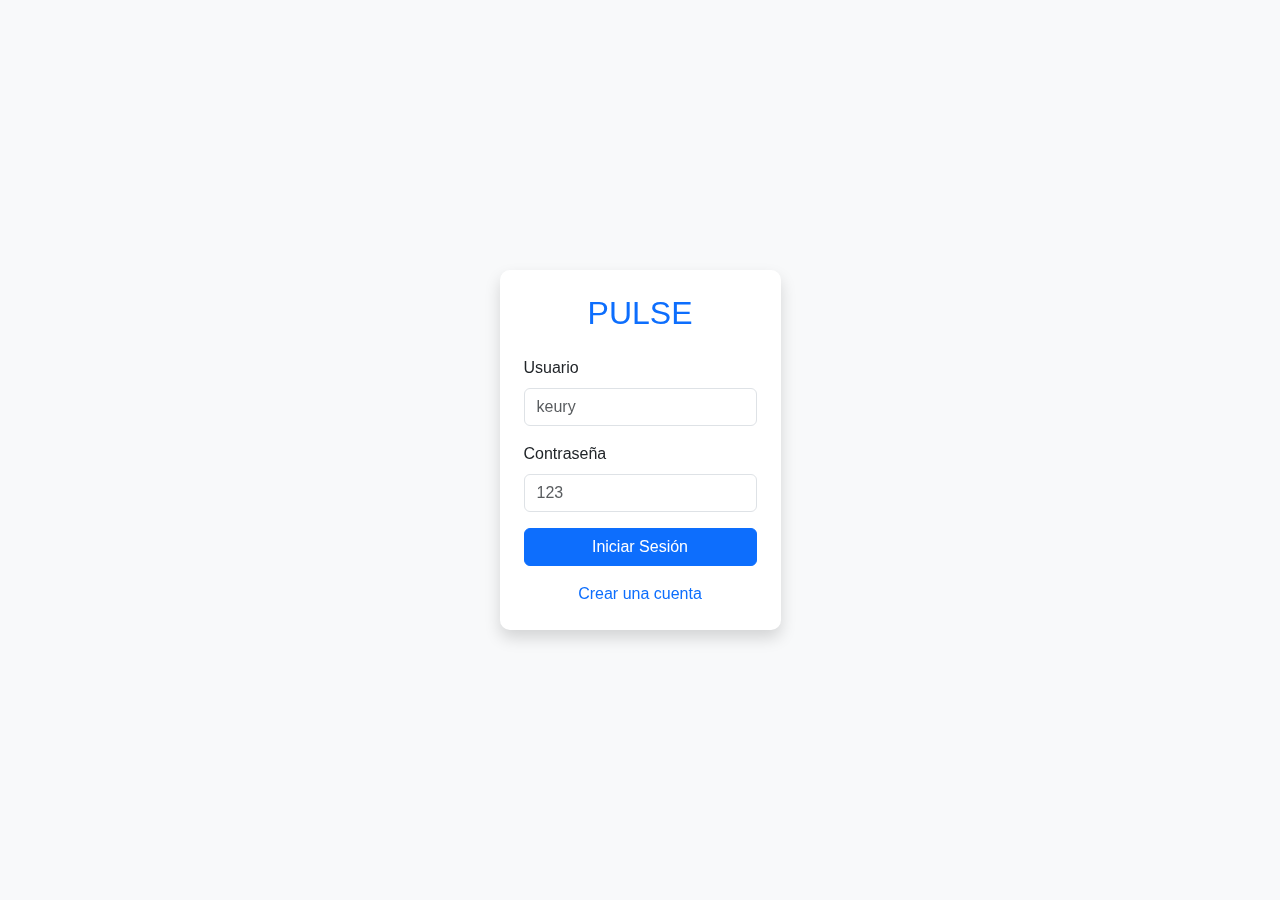
<file: Pulse/index.html>
<!DOCTYPE html>
<html lang="es">
<head>
  <meta charset="UTF-8">
  <meta name="viewport" content="width=device-width, initial-scale=1.0">
  <title>Login - PULSE</title>
  <!-- Bootstrap CSS -->
  <link href="https://cdn.jsdelivr.net/npm/bootstrap@5.3.0/dist/css/bootstrap.min.css" rel="stylesheet">
  <!-- AOS (Animate On Scroll) CSS -->
  <link href="https://unpkg.com/aos@2.3.1/dist/aos.css" rel="stylesheet">
  <!-- Estilos personalizados -->
  <link rel="stylesheet" href="style.css">
</head>
<body class="bg-light">
  <div class="container d-flex align-items-center justify-content-center min-vh-100">
    <div class="card shadow p-4" style="max-width: 400px;" data-aos="fade-up">
      <h2 class="text-center mb-4 text-primary">PULSE</h2>
      <form id="loginForm">
        <div class="mb-3">
          <label for="usuario" class="form-label">Usuario</label>
          <input type="text" class="form-control" id="usuario" placeholder="keury" required>
        </div>
        <div class="mb-3">
          <label for="password" class="form-label">Contraseña</label>
          <input type="password" class="form-control" id="password" placeholder="123" required>
        </div>
        <button type="submit" class="btn btn-primary w-100">Iniciar Sesión</button>
      </form>
      <div class="text-center mt-3">
        <a href="register.html">Crear una cuenta</a>
      </div>
    </div>
  </div>

  <!-- Bootstrap JS Bundle -->
  <script src="https://cdn.jsdelivr.net/npm/bootstrap@5.3.0/dist/js/bootstrap.bundle.min.js"></script>
  <!-- AOS JS -->
  <script src="https://unpkg.com/aos@2.3.1/dist/aos.js"></script>
  <script>
    AOS.init();

    // Validación del login: usuario 'keury' y contraseña '123'
    document.getElementById('loginForm').addEventListener('submit', function(e) {
      e.preventDefault();
      const usuario = document.getElementById('usuario').value.trim();
      const password = document.getElementById('password').value.trim();
      if (usuario === 'keury' && password === '123') {
        window.location.href = 'home.html';
      } else {
        alert('Credenciales incorrectas. Intenta de nuevo.');
      }
    });
  </script>
</body>
</html>
</file>
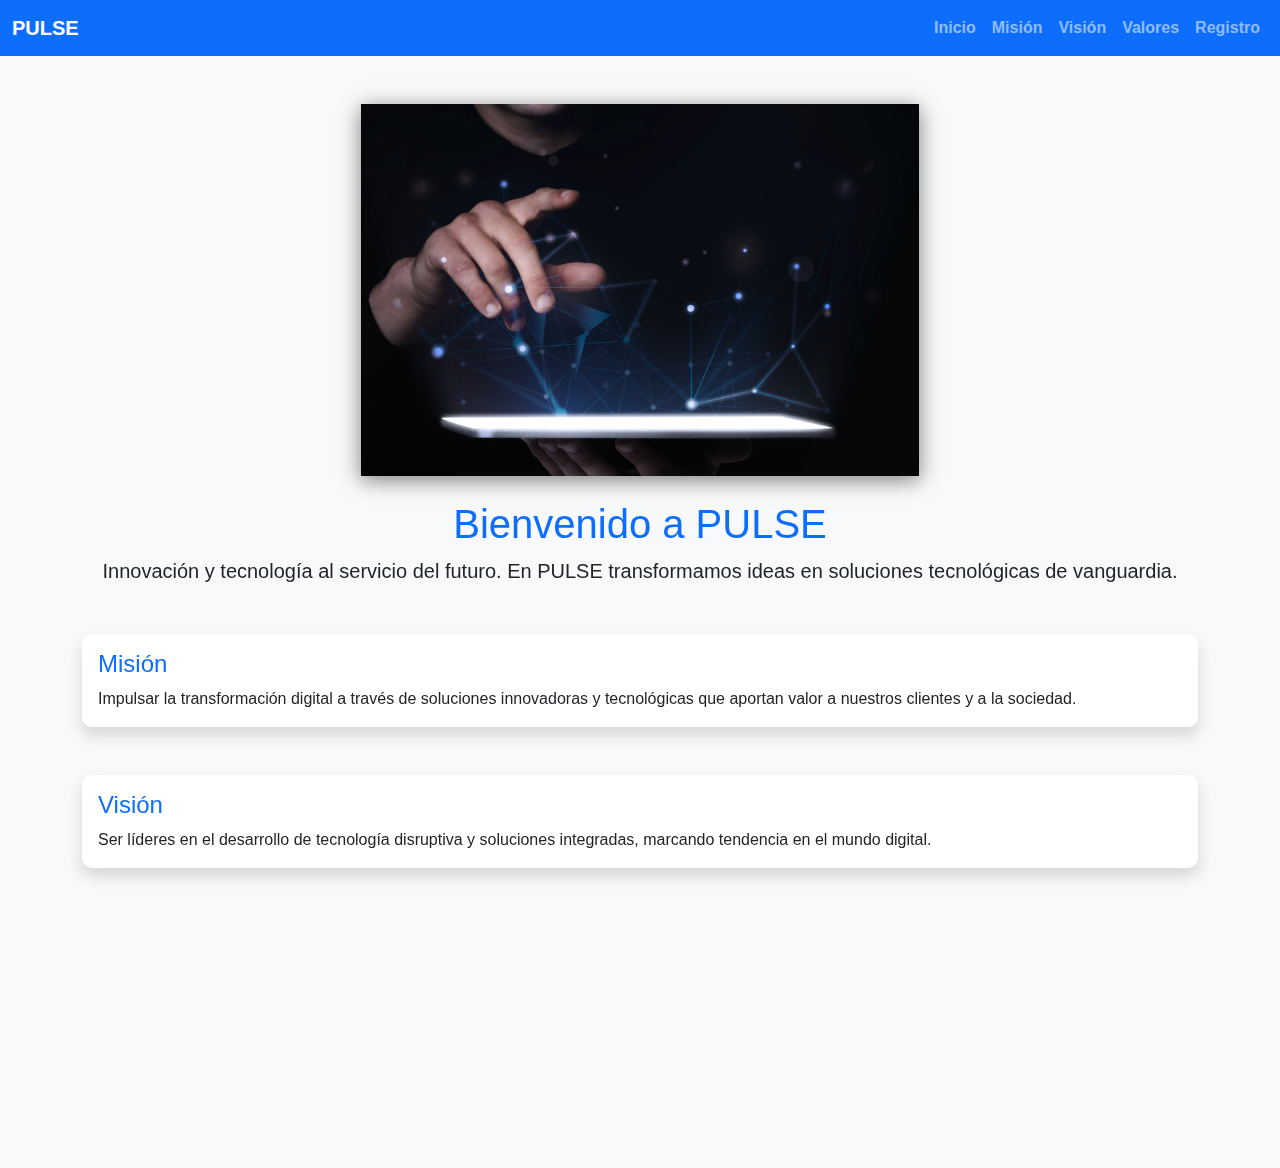
<file: Pulse/home.html>
<!DOCTYPE html>
<html lang="es">
<head>
  <meta charset="UTF-8">
  <meta name="viewport" content="width=device-width, initial-scale=1.0">
  <title>PULSE - Inicio</title>
  <!-- Bootstrap CSS -->
  <link href="https://cdn.jsdelivr.net/npm/bootstrap@5.3.0/dist/css/bootstrap.min.css" rel="stylesheet">
  <!-- AOS (Animate On Scroll) CSS -->
  <link href="https://unpkg.com/aos@2.3.1/dist/aos.css" rel="stylesheet">
  <!-- Estilos personalizados -->
  <link rel="stylesheet" href="style.css">
  <style>
    /* Estilos específicos para la imagen de tecnología */
    .tech-img {
      display: block;
      margin: 0 auto;
      max-width: 50%;
      box-shadow: 0px 4px 20px rgba(0, 0, 0, 0.5);
      opacity: 0;
      transition: opacity 1s ease-in-out;
    }
    /* Clase para hacer visible la imagen tras la animación */
    .tech-img.visible {
      opacity: 1;
    }
  </style>
</head>
<body>
  <!-- Barra de navegación -->
  <nav class="navbar navbar-expand-lg navbar-dark bg-primary">
    <div class="container-fluid">
      <a class="navbar-brand" href="#">PULSE</a>
      <button class="navbar-toggler" type="button" data-bs-toggle="collapse" data-bs-target="#navbarNav"
        aria-controls="navbarNav" aria-expanded="false" aria-label="Toggle navigation">
        <span class="navbar-toggler-icon"></span>
      </button>
      <!-- Menú horizontal -->
      <div class="collapse navbar-collapse" id="navbarNav">
        <ul class="navbar-nav ms-auto">
          <li class="nav-item">
            <a class="nav-link" href="#intro">Inicio</a>
          </li>
          <li class="nav-item">
            <a class="nav-link" href="#mision">Misión</a>
          </li>
          <li class="nav-item">
            <a class="nav-link" href="#vision">Visión</a>
          </li>
          <li class="nav-item">
            <a class="nav-link" href="#valores">Valores</a>
          </li>
          <li class="nav-item">
            <a class="nav-link" href="register.html">Registro</a>
          </li>
        </ul>
      </div>
    </div>
  </nav>

  <!-- Contenido Principal -->
  <div class="container my-5">
    <!-- Sección de introducción -->
    <section id="intro" class="text-center mb-5" data-aos="fade-down">
      <img src="img/1.jpg" class="img-fluid tech-img mb-4" alt="Imagen de Tecnología">
      <h1 class="text-primary">Bienvenido a PULSE</h1>
      <p class="lead">Innovación y tecnología al servicio del futuro. En PULSE transformamos ideas en soluciones tecnológicas de vanguardia.</p>
    </section>
    
    <!-- Sección para la tarjeta de Misión -->
    <section id="mision" class="mb-5" data-aos="fade-right">
      <div class="card shadow">
        <div class="card-body">
          <h4 class="card-title text-primary">Misión</h4>
          <p class="card-text">Impulsar la transformación digital a través de soluciones innovadoras y tecnológicas que aportan valor a nuestros clientes y a la sociedad.</p>
        </div>
      </div>
    </section>
    
    <!-- Sección para la tarjeta de Visión -->
    <section id="vision" class="mb-5" data-aos="fade-up">
      <div class="card shadow">
        <div class="card-body">
          <h4 class="card-title text-primary">Visión</h4>
          <p class="card-text">Ser líderes en el desarrollo de tecnología disruptiva y soluciones integradas, marcando tendencia en el mundo digital.</p>
        </div>
      </div>
    </section>
    
    <!-- Sección para la tarjeta de Valores -->
    <section id="valores" class="mb-5" data-aos="fade-left">
      <div class="card shadow">
        <div class="card-body">
          <h4 class="card-title text-primary">Valores</h4>
          <ul class="list-unstyled">
            <li><strong>Innovación</strong></li>
            <li><strong>Compromiso</strong></li>
            <li><strong>Integridad</strong></li>
            <li><strong>Excelencia</strong></li>
            <li><strong>Trabajo en equipo</strong></li>
          </ul>
        </div>
      </div>
    </section>
  </div>

  <!-- Bootstrap JS Bundle -->
  <script src="https://cdn.jsdelivr.net/npm/bootstrap@5.3.0/dist/js/bootstrap.bundle.min.js"></script>
  <!-- AOS JS -->
  <script src="https://unpkg.com/aos@2.3.1/dist/aos.js"></script>
  <script>
    AOS.init();
    // Efecto: al cargar la página se muestra la imagen con un fade in
    window.addEventListener('load', function() {
      const techImg = document.querySelector('.tech-img');
      if(techImg){
        techImg.classList.add('visible');
      }
    });
  </script>
</body>
</html>
</file>
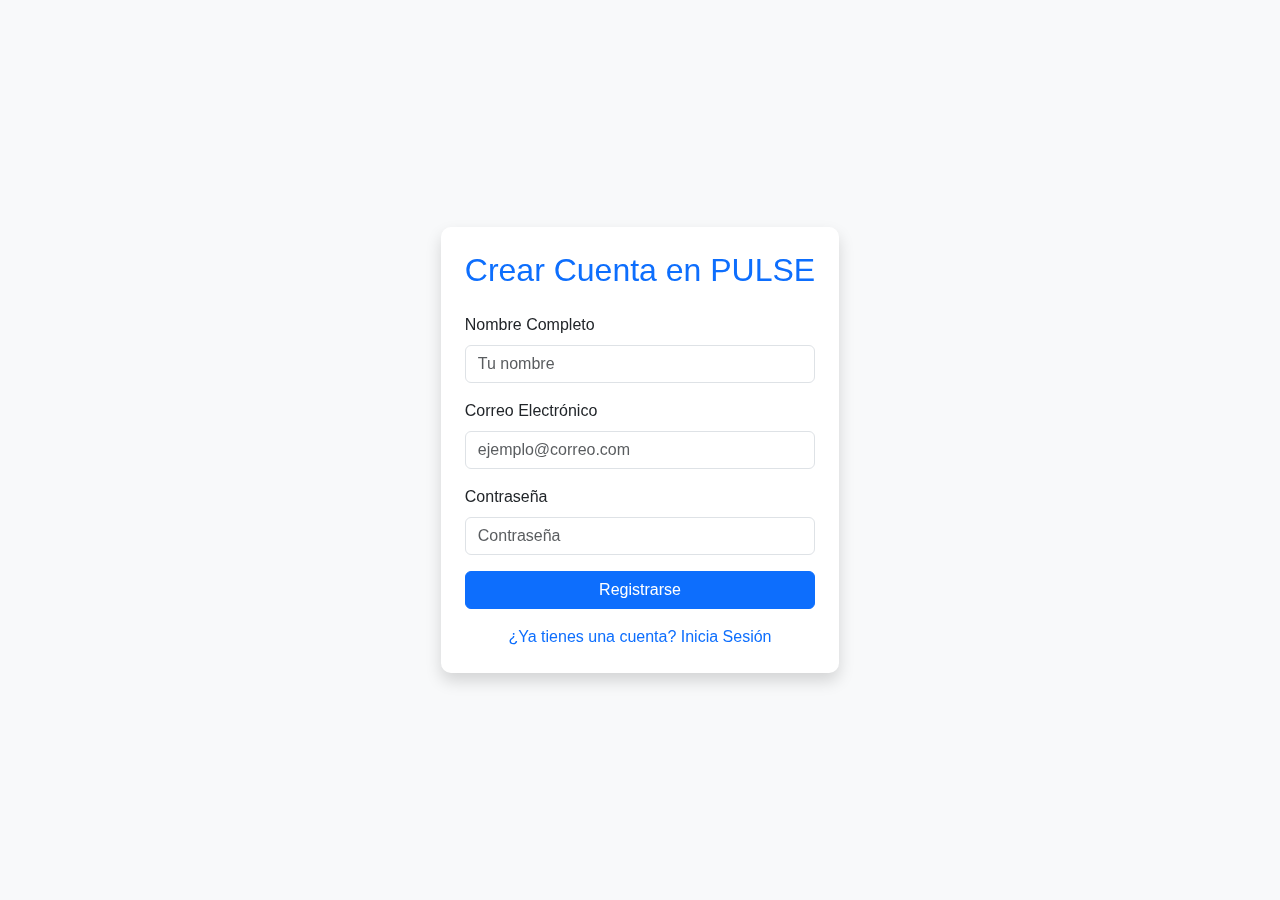
<file: Pulse/register.html>
<!DOCTYPE html>
<html lang="es">
<head>
  <meta charset="UTF-8">
  <meta name="viewport" content="width=device-width, initial-scale=1.0">
  <title>Registro - PULSE</title>
  <!-- Bootstrap CSS -->
  <link href="https://cdn.jsdelivr.net/npm/bootstrap@5.3.0/dist/css/bootstrap.min.css" rel="stylesheet">
  <!-- AOS (Animate On Scroll) CSS -->
  <link href="https://unpkg.com/aos@2.3.1/dist/aos.css" rel="stylesheet">
  <!-- Estilos personalizados -->
  <link rel="stylesheet" href="style.css">
</head>
<body class="bg-light">
  <div class="container d-flex align-items-center justify-content-center min-vh-100">
    <div class="card shadow p-4" style="max-width: 500px;" data-aos="zoom-in">
      <h2 class="text-center mb-4 text-primary">Crear Cuenta en PULSE</h2>
      <form id="registerForm">
        <div class="mb-3">
          <label for="nombre" class="form-label">Nombre Completo</label>
          <input type="text" class="form-control" id="nombre" placeholder="Tu nombre" required>
        </div>
        <div class="mb-3">
          <label for="email" class="form-label">Correo Electrónico</label>
          <input type="email" class="form-control" id="email" placeholder="ejemplo@correo.com" required>
        </div>
        <div class="mb-3">
          <label for="password" class="form-label">Contraseña</label>
          <input type="password" class="form-control" id="password" placeholder="Contraseña" required>
        </div>
        <button type="submit" class="btn btn-primary w-100">Registrarse</button>
      </form>
      <div class="text-center mt-3">
        <a href="index.html">¿Ya tienes una cuenta? Inicia Sesión</a>
      </div>
    </div>
  </div>

  <!-- Bootstrap JS Bundle -->
  <script src="https://cdn.jsdelivr.net/npm/bootstrap@5.3.0/dist/js/bootstrap.bundle.min.js"></script>
  <!-- AOS JS -->
  <script src="https://unpkg.com/aos@2.3.1/dist/aos.js"></script>
  <script>
    AOS.init();

    // Al enviar el formulario de registro se redirige a la página principal
    document.getElementById('registerForm').addEventListener('submit', function(e) {
      e.preventDefault();
      // Aquí se pueden agregar validaciones o lógica para almacenar datos
      window.location.href = 'home.html';
    });
  </script>
</body>
</html>
</file>
<file: Pulse/style.css>
/* Estilos generales */
body {
    font-family: 'Arial', sans-serif;
    background-color: #f8f9fa;
  }
  
  a {
    text-decoration: none;
  }
  
  /* Navbar personalizado */
  .navbar-brand,
  .nav-link {
    font-weight: bold;
  }
  
  /* Estilos para los cards */
  .card {
    border: none;
    border-radius: 10px;
  }
  
  /* Transiciones suaves para los enlaces */
  .nav-link {
    transition: color 0.3s ease-in-out;
  }
  
  .nav-link:hover {
    color: #ffd700;
  }
  
  /* Efecto de scroll suave */
  html {
    scroll-behavior: smooth;
  }
</file>
